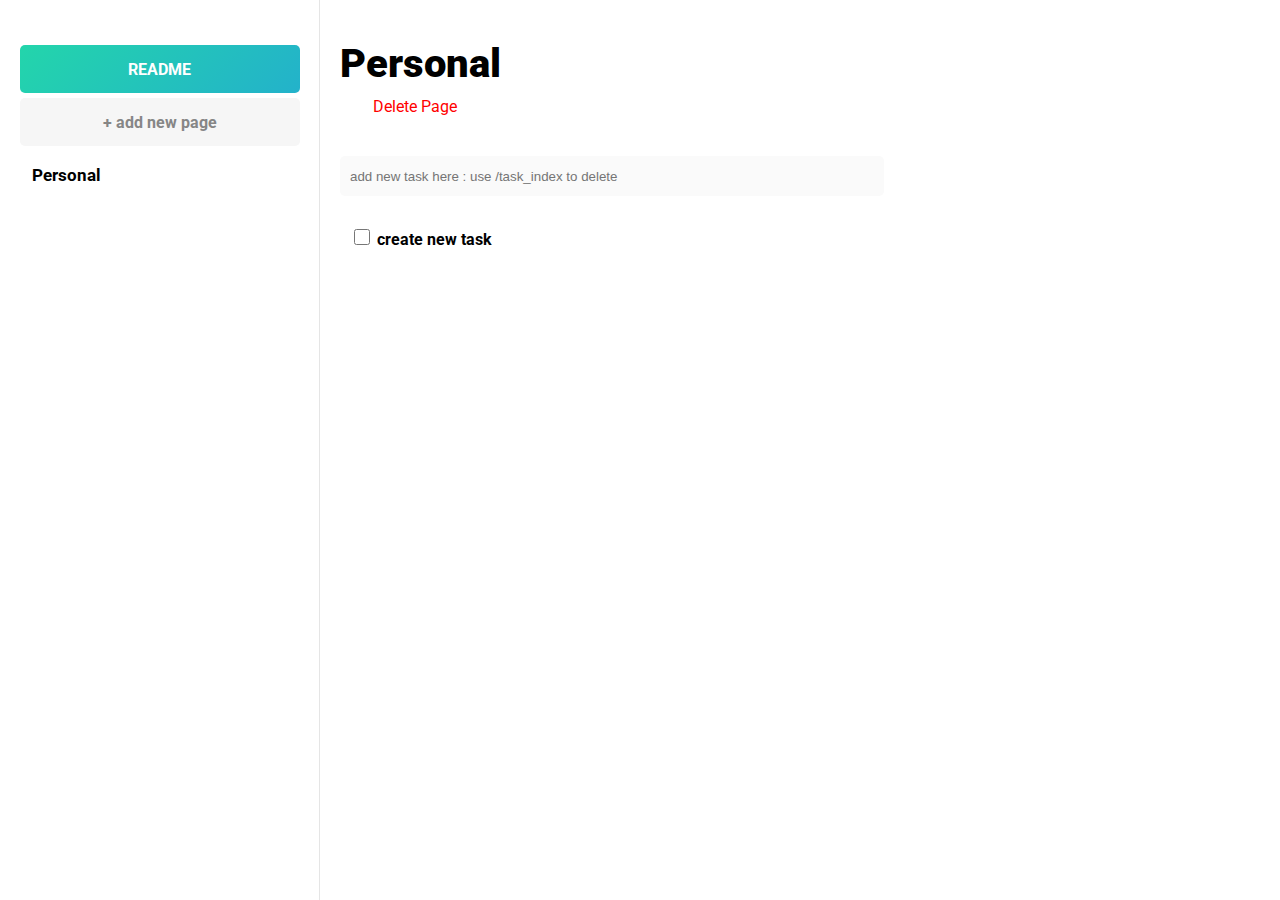
<file: index.html>
<html lang="en">
<head>
    <meta charset="UTF-8">
    <meta http-equiv="X-UA-Compatible" content="IE=edge">
    <meta name="viewport" content="width=device-width, initial-scale=1.0">
    <link rel="stylesheet" href="css/style.css">    
    <link rel="preconnect" href="https://fonts.googleapis.com">
    <link rel="preconnect" href="https://fonts.gstatic.com" crossorigin>
    <link href="https://fonts.googleapis.com/css2?family=Roboto:wght@400;700;900&display=swap" rel="stylesheet">
    <link rel="stylesheet" href="https://cdnjs.cloudflare.com/ajax/libs/font-awesome/6.0.0-beta3/css/all.min.css" integrity="sha512-Fo3rlrZj/k7ujTnHg4CGR2D7kSs0v4LLanw2qksYuRlEzO+tcaEPQogQ0KaoGN26/zrn20ImR1DfuLWnOo7aBA==" crossorigin="anonymous" referrerpolicy="no-referrer" />

    <title>Notepad</title>
</head>
<body>
    <div id="side-bar">
        <button onclick="hide_menu()" class="menu-button"><i class="fas fa-times"></i></button>
        
        <a href="readme.html">
            <div id="readme-button" class="button">README</div>
        </a>

        <div id="add-page-button" class="button">+ add new page</div>

        <div class="nav-bar">

            <!-- <div class="button" id="page-0">
                <div class="button-page-title">Personal</div>
                <div class="button-page-notification">5</div>
            </div> -->

        </div>
    </div>
    <div id="page">
        <button onclick="show_menu()" class="menu-button"><i class="fas fa-bars"></i></button>
        <div class="page-content-wrapper">
            
            <!-- <div class="page-name">Personal</div>
            <div class="page-options">
                <div id="delete-page" class="button-small"><i class="far fa-trash-alt"></i> Delete page</div>
            </div>
            <input type="text" id="task-input" placeholder="add new task here">
            <div class="todo-list">
                <li><input type="checkbox" name="todo-0"> Dinner @5pm</li>
                <li><input type="checkbox" name="todo-1"> Need Milk</li>
                <li><input type="checkbox" name="todo-2"> Give cloth for dry cleaning</li>
            </div> -->


        </div>
    </div>
<script src="js/init.js"></script>
<script src="js/script.js"></script>
<script src="js/rename.js"></script>
</body>
</html>
</file>
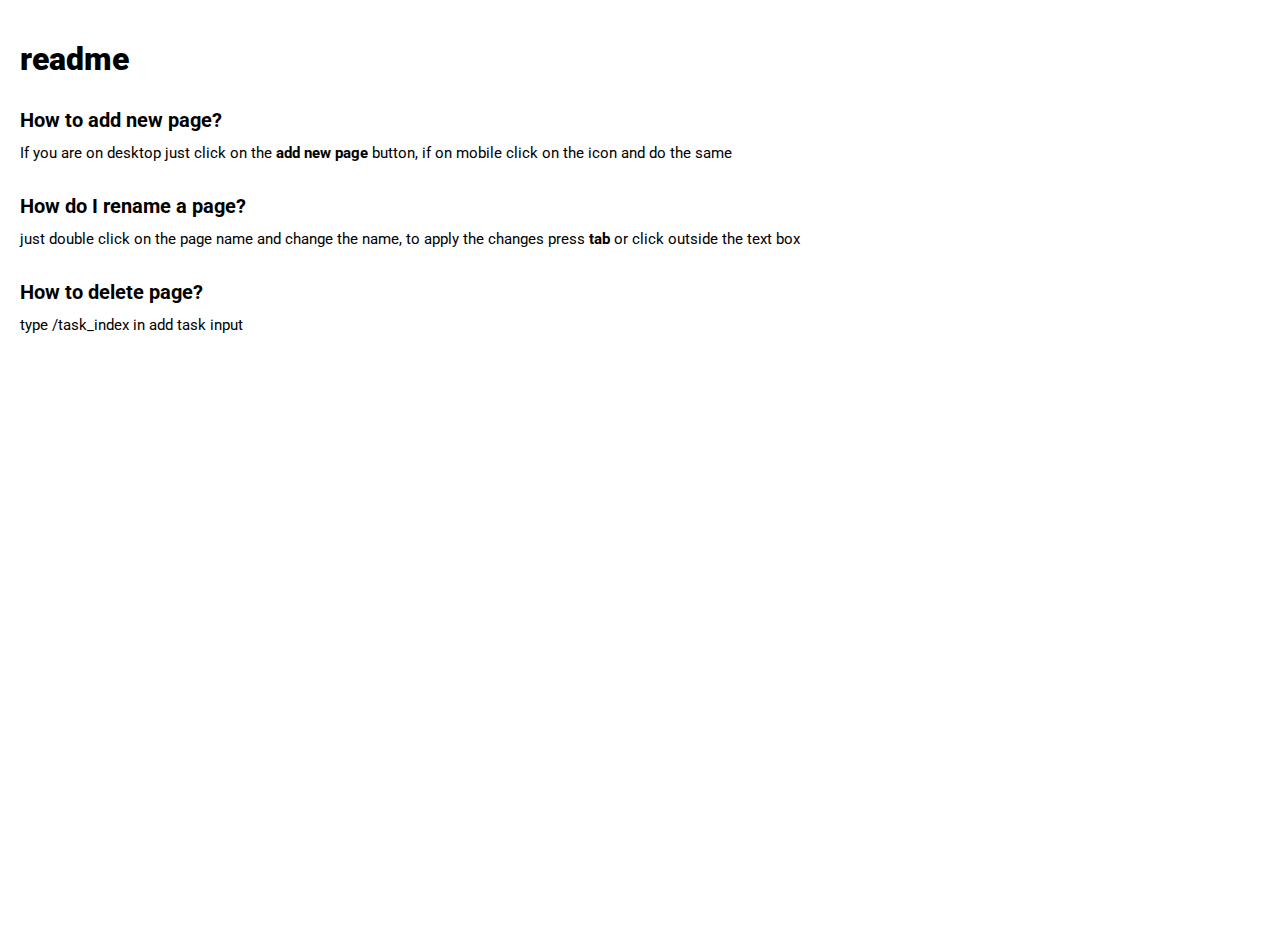
<file: readme.html>
<html lang="en">
<head>
    <meta charset="UTF-8">
    <meta http-equiv="X-UA-Compatible" content="IE=edge">
    <meta name="viewport" content="width=device-width, initial-scale=1.0">
    <link rel="preconnect" href="https://fonts.googleapis.com">
    <link rel="preconnect" href="https://fonts.gstatic.com" crossorigin>
    <link href="https://fonts.googleapis.com/css2?family=Roboto:wght@400;700;900&display=swap" rel="stylesheet">
    <link rel="stylesheet" href="https://cdnjs.cloudflare.com/ajax/libs/font-awesome/6.0.0-beta3/css/all.min.css" integrity="sha512-Fo3rlrZj/k7ujTnHg4CGR2D7kSs0v4LLanw2qksYuRlEzO+tcaEPQogQ0KaoGN26/zrn20ImR1DfuLWnOo7aBA==" crossorigin="anonymous" referrerpolicy="no-referrer" />
    <link rel="stylesheet" href="css/readme.css">
    <title>Notebook readme</title>
</head>
<body>
    <h1 class="heading">readme</h1>

    <div class="content-wrapper">
        <div class="section-name">How to add new page?</div>
        <div class="section-content">If you are on desktop just click on the <b>add new page</b> button, if on mobile click on the <i class="fas fa-bars"></i> icon and do the same</div>
    </div>

    <div class="content-wrapper">
        <div class="section-name">How do I rename a page?</div>
        <div class="section-content">just double click on the page name and change the name, to apply the changes press <b>tab</b> or click outside the text box</div>
    </div>

    <div class="content-wrapper">
        <div class="section-name">How to delete page?</div>
        <div class="section-content">type /task_index in add task input</div>
    </div>
</body>
</html>
</file>
<file: css/style.css>
html,body{
    margin: 0px;
    height: 100%;
}

body{
    display: flex;
    font-family: 'Roboto', sans-serif;
    -webkit-touch-callout: none; /* iOS Safari */
    -webkit-user-select: none; /* Safari */
     -khtml-user-select: none; /* Konqueror HTML */
       -moz-user-select: none; /* Firefox */
        -ms-user-select: none; /* Internet Explorer/Edge */
            user-select: none;
}

#side-bar{
    width: 320px;
    height: 100%;
    padding-top: 40px;
    box-sizing: border-box;
    border-right: 1px solid #E5E5E5;
}

#side-bar a{
    text-decoration: none;
}

#side-bar>button{
    display: none;
}

#page>button{
    display: none;
}

.menu-button{
    outline: none;
    border: none;
    background-color: white;
    margin-left: 20px;
    margin-bottom: 20px;
}


#page{
    height: 100%;
    width: 700px;
    padding-top: 40px;
    box-sizing: border-box;
}

.page-content-wrapper{
    padding-left: 20px;
}

.page-name{
    font-size: 40px;
    font-weight: 900;
}
.show{
    display: block;
}

.nav-bar{
    display: flex;
    flex-direction: column;
    align-items: center;
}

#add-page-button{
    background-color: #F6F6F6;
    display: flex;
    color: #868686;
    font-weight: bold;
    align-items: center;
    justify-content: center;
    margin: 5px auto;
}

#readme-button{
    background: linear-gradient(-45deg, #ee7752, #e73c7e, #23a6d5, #23d5ab);
	background-size: 400% 400%;
	animation: gradient 15s ease infinite;
    display: flex;
    color: white;
    font-weight: bold;
    align-items: center;
    justify-content: center;
    margin: 5px auto;
}

.button{
    width: 280px;
    height: 48px;
    border-radius: 5px;
    display: flex;
    align-items: center;
    justify-content: space-between;
    box-sizing: border-box;
    padding: 0px 12px;
}

.button-page-title{
    color: black;
    font-weight: bold;
    font-size: 17px;
}

.button-page-notification{
    height: 16px;
    width: 16px;
    background-color: #E5E5E5;
    font-size: 12px;
    display: flex;
    align-items: center;
    justify-content: center;
    border-radius: 4px;
    font-weight: bold;
    color: #868686;
}

.button:hover{
    background-color: #0F6FFF;
    cursor: pointer;
}

.button:hover>.button-page-title{
    color: white;
}

.button:hover>.button-page-notification{
    background-color: #84B5FF;
    color: white;
}



.todo-list{
    margin-top: 30px;
    margin-left: 10px;
}

.todo-list>li{
    margin-top: 10px;
    list-style: none;
    font-size: 16px;
    font-weight: bold;
}

.todo-list input{
    width: 16px;
    height: 16px;
}

.page-options{
    margin: 10px 0px;
}

.button-small{
    width: 150;
    text-align: center;
    color: red;
    cursor: pointer;
}

#task-input{
    margin-top: 30px;
    height: 40px;
    width: 80%;
    background-color: #fafafa;
    border: none;
    padding: 0px 10px;
    border-radius: 5px;
}

#task-input:focus{
    outline: none;
}

@media screen and (max-width : 720px) {
    .page-content-wrapper{
        padding: 20px;
    }
    #task-input{
        width: 100%;
    }
    #side-bar>button{
        display: block;
    }
    
    #page>button{
        display: block;
    }

    #side-bar{
        display: none;
        width: 100vw;
    }

    #side-bar.show{
        display: block;
    }

    #page.hide{
        display: none;
    }

    #page{
        min-width: 100%;
    }
}

@keyframes gradient {
	0% {
		background-position: 0% 50%;
	}
	50% {
		background-position: 100% 50%;
	}
	100% {
		background-position: 0% 50%;
	}
}
</file>
<file: css/readme.css>
html,body{
    margin: 0px;
    height: 100%;
    width: 100%;
    box-sizing: border-box;
    font-family: 'Roboto', sans-serif;
}

body>h1{
    margin-top: 40px;
    margin-left: 20px;
}

.heading{
    font-weight: 900;
}

.content-wrapper{
    margin: 30px 20px;
}

.section-name{
    font-size: 20px;
    font-weight: 700;
}

.section-content{
    margin-top: 10px;
    font-weight: 400;
    font-size: 15px;
    line-height: 22px;
}
</file>
